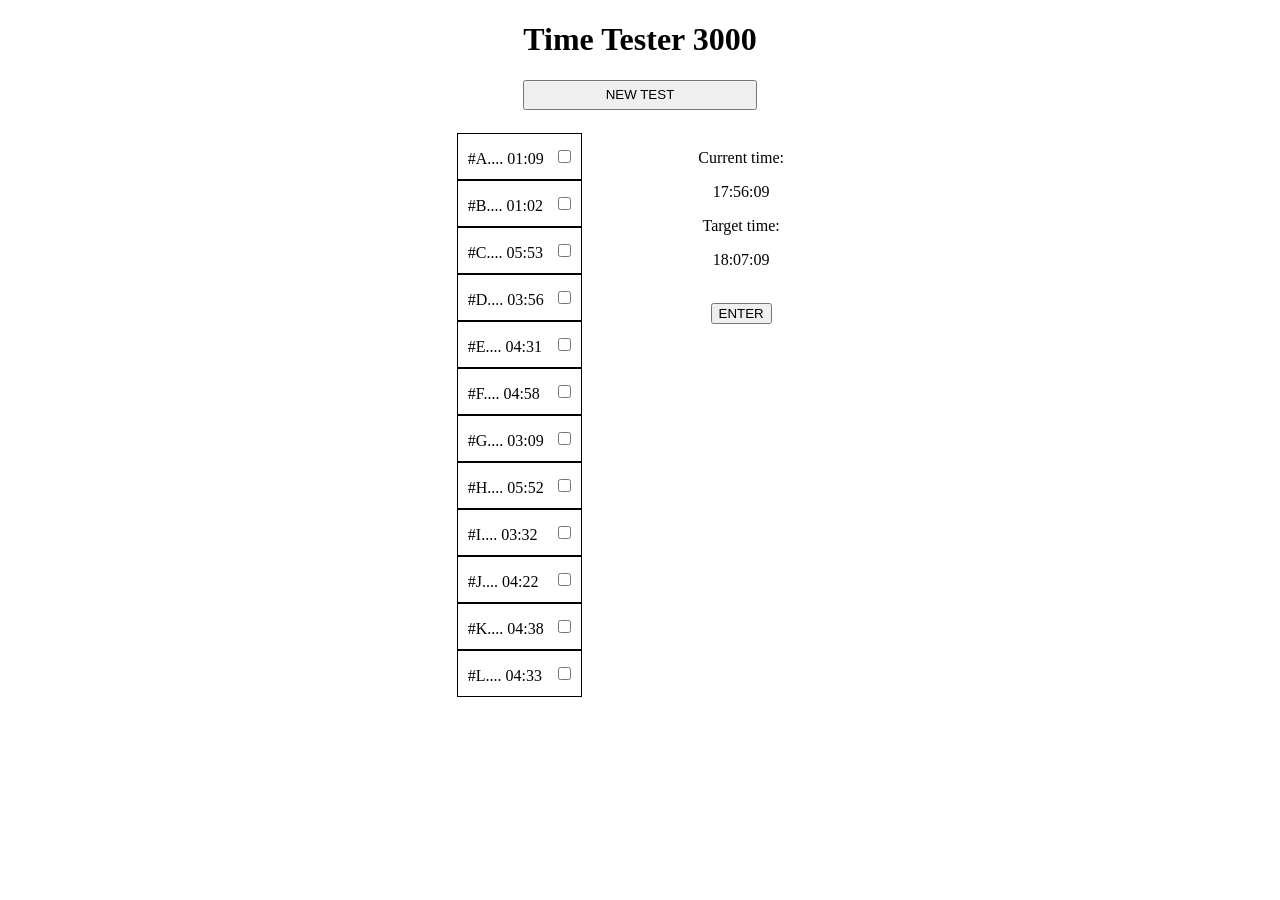
<file: index.html>
<!DOCTYPE html>
<meta name="viewport" content="width=device-width, initial-scale=1.0">

<html>

<head>
    <link rel="stylesheet" href="styles.css">
</head>

<body>
    <div id="title_header" class="container">
        <h1>Time Tester 3000</h1>
        <button id="NEW_TEST" class="max_width_button">NEW TEST</button>
    </div>

    <div class="left">
        <p>&nbsp;</p>
        <div id="song_container" class="container">

        </div>
    </div>

    <div id="tester" class="main">
        <div class="container">
            <br>
            <p>Current time:</p>
            <p id="current_time_display">&nbsp;</p>
            <p>Target time:</p>
            <p id="target_time_display">&nbsp;</p>

            <div id="time_input" style="display:none;">
            <p>Time remaining?:</p>
                <input style="width: 50px" id="minutes_input" type="number" name="minutes" max="59" onKeyPress="if(this.value.length==2) return false;">
                :
                <input style="width: 50px" id="seconds_input" type="number" name="seconds" max="59" onKeyPress="if(this.value.length==2) return false;">
            </div>

            <br>
            <button id="ENTER">ENTER</button>
            <div id="results_div" style="display:none;">
                <p>Time Remaining:</p>
                <p id="difference_time_display">&nbsp;</p>
                <p style="display:none;">Error:</p>
                <p style="display:none;" id="error_time_display">&nbsp;</p>
                <p>Your Total Song Time:</p>
                <p id="user_song_time_display">&nbsp;</p>
                <p>Song Time Error:</p>
                <p id="song_time_error_display">&nbsp;</p>
            </div>
        </div>
    </div>
</body>

<script src="timetester.js"></script>

</html>
</file>
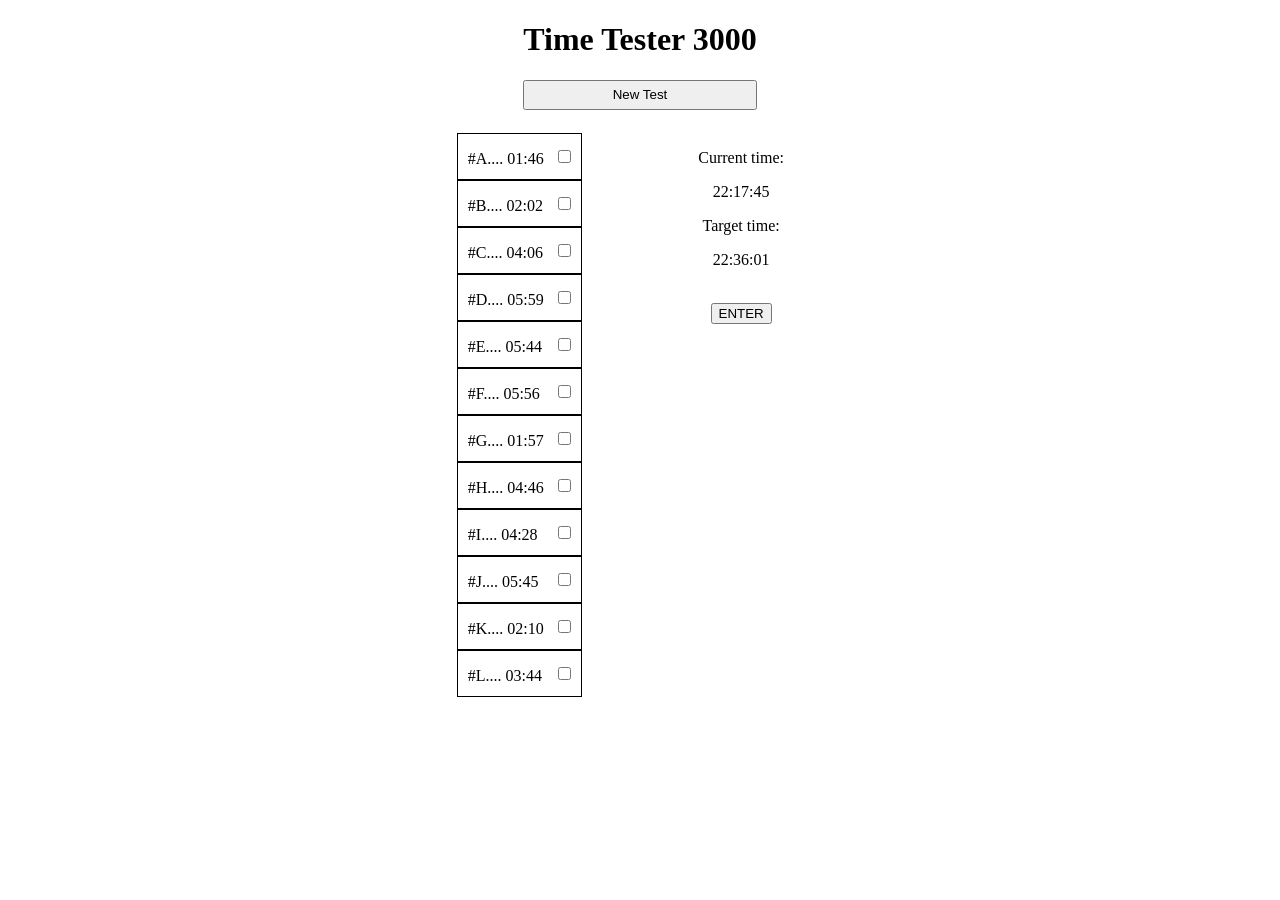
<file: docs/index.html>
<!DOCTYPE html>
<meta name="viewport" content="width=device-width, initial-scale=1.0">

<html>

<head>
    <link rel="stylesheet" href="styles.css">
</head>

<body>
    <div id="title_header" class="container">
        <h1>Time Tester 3000</h1>
        <button id="NEW_TEST" class="max_width_button">New Test</button>
    </div>

    <div class="left">
        <p>&nbsp;</p>
        <div id="song_container" class="container">

        </div>
    </div>

    <div id="tester" class="main">
        <div class="container">
            <br>
            <p>Current time:</p>
            <p id="current_time_display">&nbsp;</p>
            <p>Target time:</p>
            <p id="target_time_display">&nbsp;</p>

            <div id="time_input" style="display:none;">
            <p>Time remaining?:</p>
                <input style="width: 50px" id="minutes_input" type="number" name="minutes" max="59" onKeyPress="if(this.value.length==2) return false;">
                :
                <input style="width: 50px" id="seconds_input" type="number" name="seconds" max="59" onKeyPress="if(this.value.length==2) return false;">
            </div>

            <br>
            <button id="ENTER">ENTER</button>
            <div id="results_div" style="display:none;">
                <p>Time Remaining:</p>
                <p id="difference_time_display">&nbsp;</p>
                <p style="display:none;">Error:</p>
                <p style="display:none;" id="error_time_display">&nbsp;</p>
                <p>Your Song Time:</p>
                <p id="user_song_time_display">&nbsp;</p>
                <p>Song Error:</p>
                <p id="song_time_error_display">&nbsp;</p>
            </div>
        </div>
    </div>
</body>

<script src="timetester.js"></script>

</html>
</file>
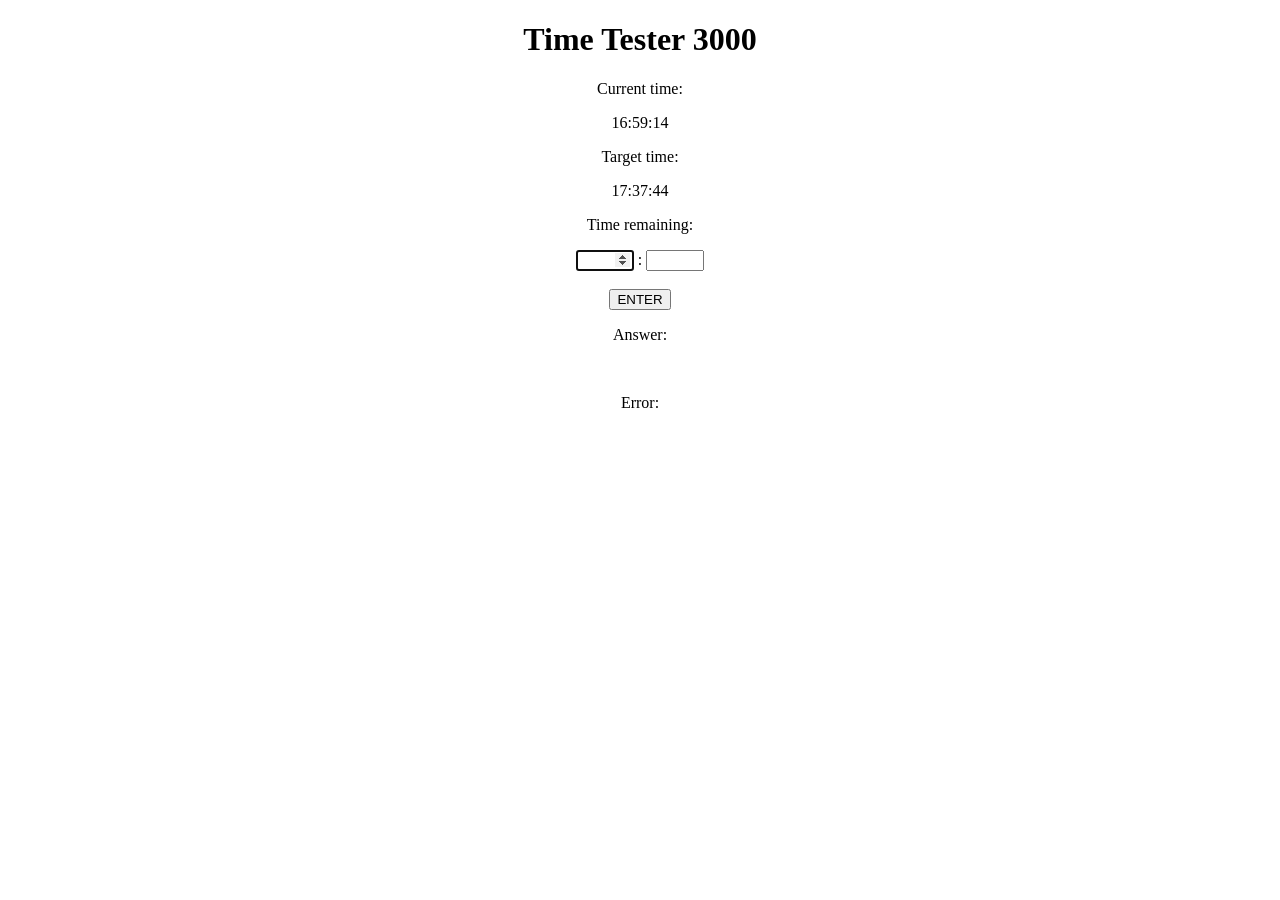
<file: home.html>
<!DOCTYPE html>

<html>

<head>
    <style type="text/css">
        body {
            text-align:center;
        }
    </style>
</head>

<body>
    <h1>Time Tester 3000</h1>

    <p>Current time:</p>
    <p id="current_time_display">&nbsp;</p>
    <p>Target time:</p>
    <p id="target_time_display">&nbsp;</p>
    <p>Time remaining:</p>
    <input style="width: 50px" id="minutes_input" type="number" name="minutes" max="59" onKeyPress="if(this.value.length==2) return false;">
    :
    <input style="width: 50px" id="seconds_input" type="number" name="seconds" max="59" onKeyPress="if(this.value.length==2) return false;">
    <br><br>
    <button id="ENTER" onclick="ENTER_func()">ENTER</button>
    <p>Answer:</p>
    <p id="difference_time_display">&nbsp;</p>
    <p>Error:</p>
    <p id="error_time_display">&nbsp;</p>
</body>

<script>
    

    class time {
        constructor(hrs, mins, secs){
            this.hrs = hrs;
            this.mins = mins;
            this.secs = secs;
        };
        getTimeSeconds(){
            return this.hrs*3600 + this.mins*60 + this.secs;
        };
        setTimeFromSeconds(seconds){
            this.hrs = Math.floor(seconds/3600);
            this.mins = Math.floor((seconds%3600)/60);
            this.secs = seconds % 60;
        }
        getString(){
            let hours = this.hrs;
            let minutes = this.mins;
            let seconds = this.secs;
            if (this.hrs<10){
                hours = `0${this.hrs}`
            }
            if (this.mins<10){
                minutes = `0${this.mins}`
            }
            if (this.secs<10){
                seconds = `0${this.secs}`
            }
            return `${hours}:${minutes}:${seconds}`
        };
    };

    function setTimes() {
        targetTime = new time(Math.floor(Math.random()*20)+4, Math.floor(Math.random()*60), Math.floor(Math.random()*60));
        let targetTimeSeconds = targetTime.getTimeSeconds();

        difference = Math.floor(Math.random()*3600);
        seconds = targetTimeSeconds-difference
        currTime.setTimeFromSeconds(targetTimeSeconds - difference);

        document.getElementById('current_time_display').innerText = currTime.getString()
        document.getElementById('target_time_display').innerText = targetTime.getString()
    };

    function minutesInputFunc(event) {
        x = document.getElementById("minutes_input");
        if (x.value.length >= 2){
            document.getElementById("seconds_input").focus();
        };
    };
    function ENTER_func() {
        let user_mins = parseInt(Math.floor( parseFloat(document.getElementById('minutes_input').value)))
        let user_secs = parseInt(Math.floor( parseFloat(document.getElementById('seconds_input').value)))

        if(Number.isInteger(user_mins) == false){
            user_mins = 0
        }
        if(Number.isInteger(user_secs) == false){
            user_secs = 0
        }

        userTime.mins = user_mins
        userTime.secs = user_secs
        console.log(userTime)

        let error_secs = userTime.getTimeSeconds() - difference
        let early_late = '   BANG ON';
        if (error_secs<0){early_late = '   EARLY';}
        else if(error_secs>0){early_late = '   LATE';};
        let abserror = Math.abs(error_secs)
        console.log(error_secs)
        let errorTime = new time(0,0,0)
        errorTime.setTimeFromSeconds(abserror)
        let diffTime = new time(0,0,0)
        diffTime.setTimeFromSeconds(difference)
        document.getElementById('difference_time_display').innerText = diffTime.getString()
        document.getElementById('error_time_display').innerText = errorTime.getString() + early_late
    };


    function main(){
        document.getElementById("minutes_input").focus();
        document.getElementById("minutes_input").addEventListener('keypress', minutesInputFunc);
        document.getElementById("ENTER").addEventListener('click', ENTER_func)
        setTimes();
    };

    let difference;
    let userTime = new time(0, 0 , 0);
    let targetTime = new time(0, 0 , 0);
    let currTime = new time(0, 0 , 0);

    main();

</script>

</html>
</file>
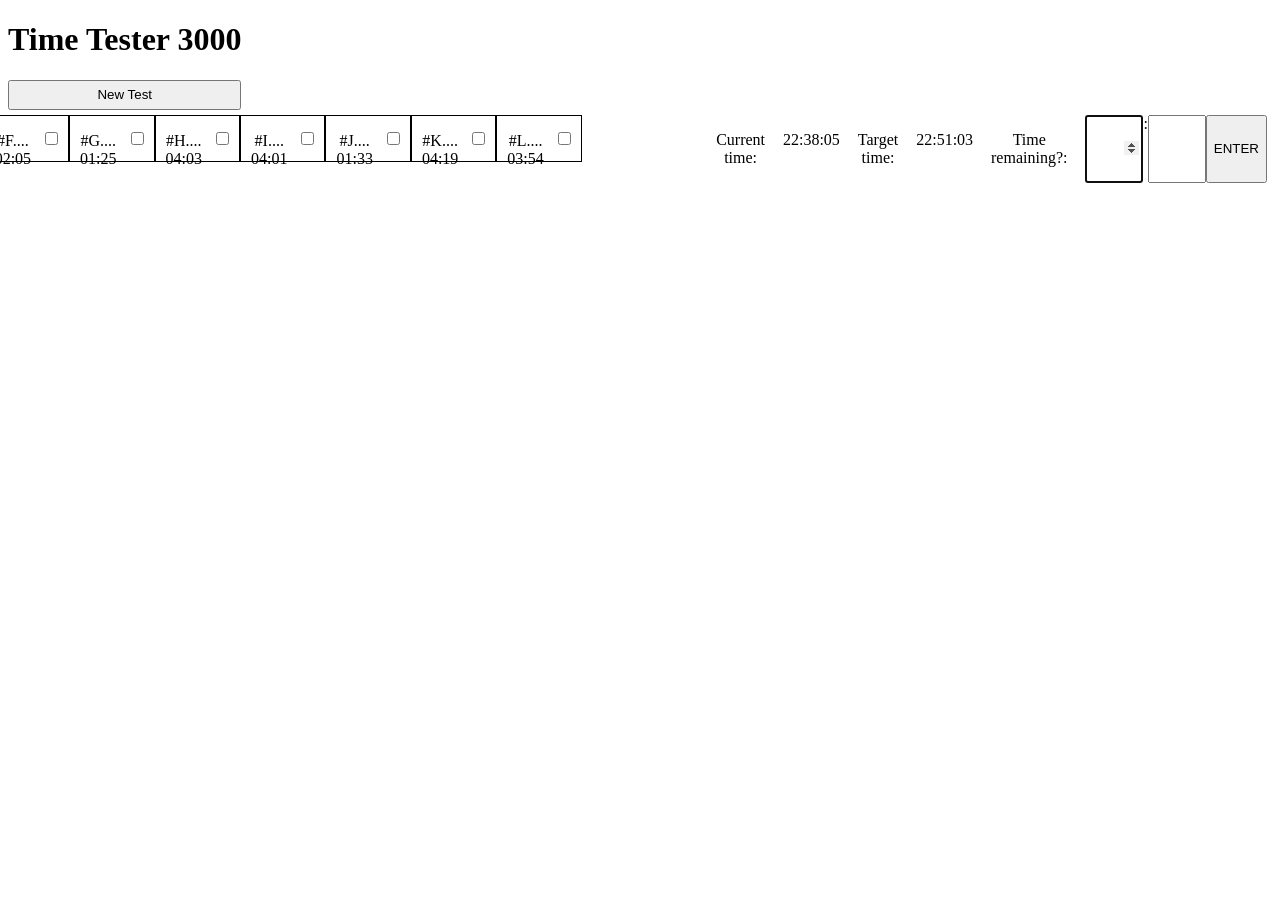
<file: timetester3000.html>
<!DOCTYPE html>
<meta name="viewport" content="width=device-width, initial-scale=1.0">

<html>

<head>
    <link rel="stylesheet" href="styles.css">
</head>

<body>
    <div class="container">
        <h1>Time Tester 3000</h1>
        <button id="NEW_TEST" class="max_width_button">New Test</button>
    </div>

    <div id="song_container" class="left">
        <div class="row">
            <p>i am a p</p>
            <input type="checkbox">
        </div>
    </div>

    <div id="tester" class="main">
        <p>Current time:</p>
        <p id="current_time_display">&nbsp;</p>
        <p>Target time:</p>
        <p id="target_time_display">&nbsp;</p>
        <p>Time remaining?:</p>
        <input style="width: 50px" id="minutes_input" type="number" name="minutes" max="59" onKeyPress="if(this.value.length==2) return false;">
        :
        <input style="width: 50px" id="seconds_input" type="number" name="seconds" max="59" onKeyPress="if(this.value.length==2) return false;">
        <br><br>
        <button id="ENTER">ENTER</button>
        <div id="results_div" style="display:none;">
            <p>Actual Time Remaining:</p>
            <p id="difference_time_display">&nbsp;</p>
            <p>Error:</p>
            <p id="error_time_display">&nbsp;</p>
            <p>Your Song Time:</p>
            <p id="user_song_time_display">&nbsp;</p>
            <p>Song Error:</p>
            <p id="song_time_error_display">&nbsp;</p>
        </div>
    </div>
</body>

<script src="timetester.js"></script>

</html>
</file>
<file: styles.css>
body {
    text-align:center;
}
.left, .right {
    float: left;
    margin: 5px;
    width:45%;
    display: flex;
    justify-content: flex-end;
}
.main{
    float:right;
    margin: 5px;
    text-align:center;
    width:45%;
    display: flex;
    justify-content: flex-start;
} 
@media screen and (max-width: 300px) {
    .left, .main, .right {
        width: 100%; /* The width is 100%, when the viewport is 800px or smaller */
    }
}
.row {
    display:flex;
    justify-content: space-between;
    border: 1px solid black;
    height: 45px;
}
.row:hover{
    background-color: lightgrey;
}
.container {
    width:fit-content;
}
#title_header{
    margin:auto;
}
.max_width_button {
    width:100%;
    height:30px;
}
p {
    user-select: none;
}
</file>
<file: docs/styles.css>
body {
    text-align:center;
}
.left, .right {
    float: left;
    margin: 5px;
    width:45%;
    display: flex;
    justify-content: flex-end;
}
.main{
    float:right;
    margin: 5px;
    text-align:center;
    width:45%;
    display: flex;
    justify-content: flex-start;
} 
@media screen and (max-width: 300px) {
    .left, .main, .right {
        width: 100%; /* The width is 100%, when the viewport is 800px or smaller */
    }
}
.row {
    display:flex;
    justify-content: space-between;
    border: 1px solid black;
    height: 45px;
}
.row:hover{
    background-color: lightgrey;
}
.container {
    width:fit-content;
}
#title_header{
    margin:auto;
}
.max_width_button {
    width:100%;
    height:30px;
}
p {
    user-select: none;
}
</file>
